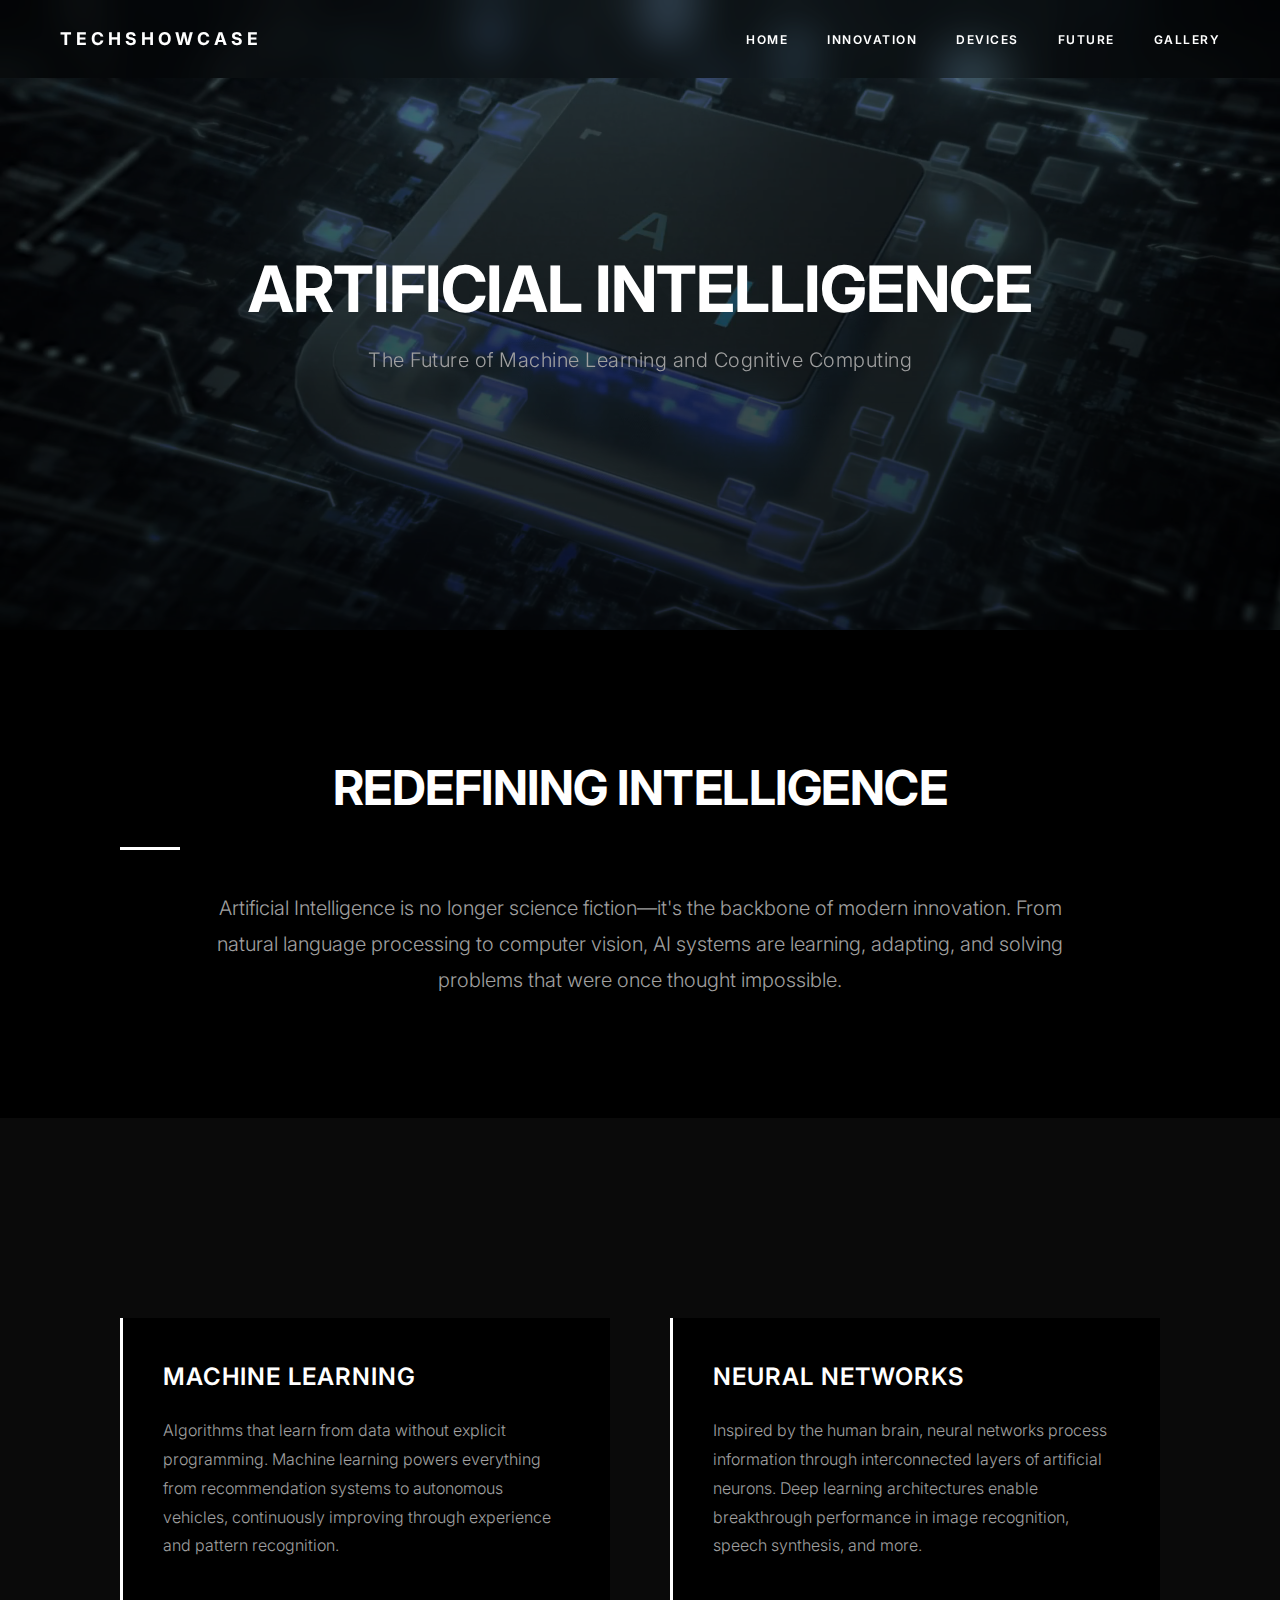
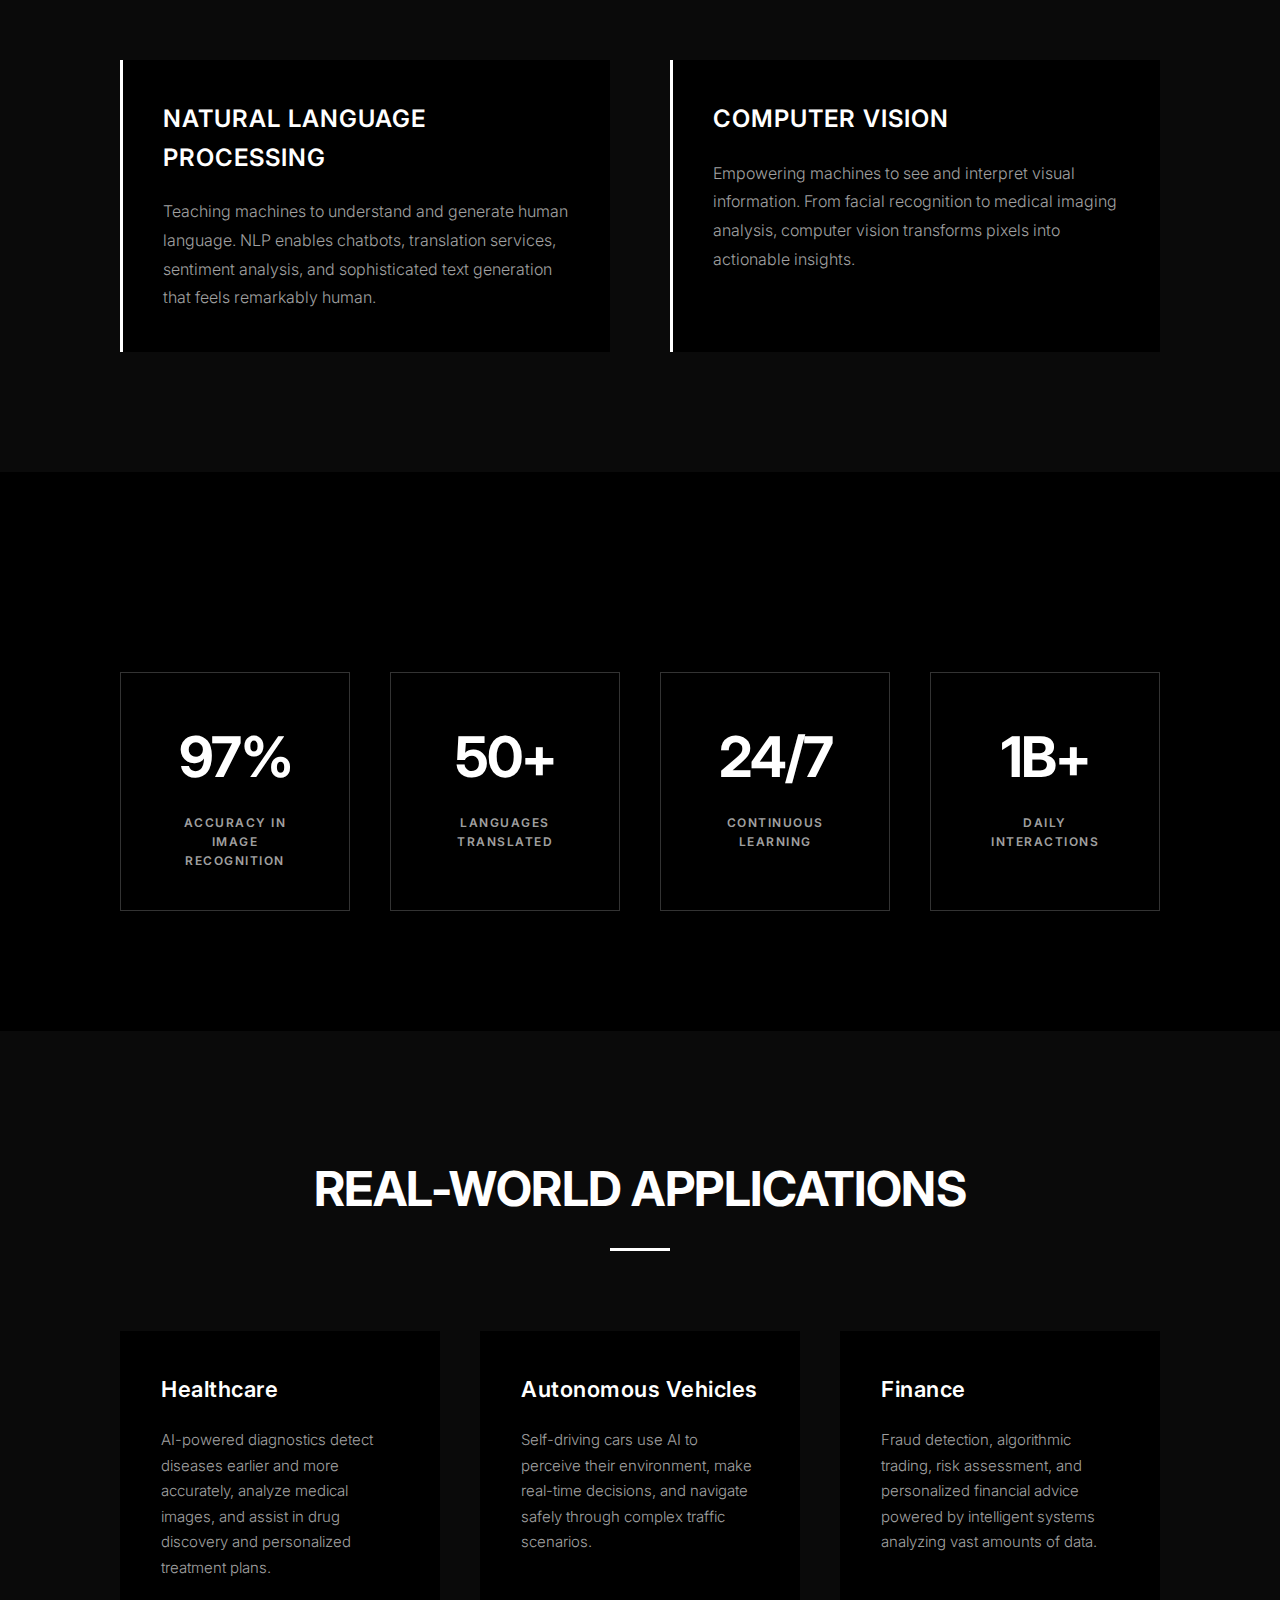
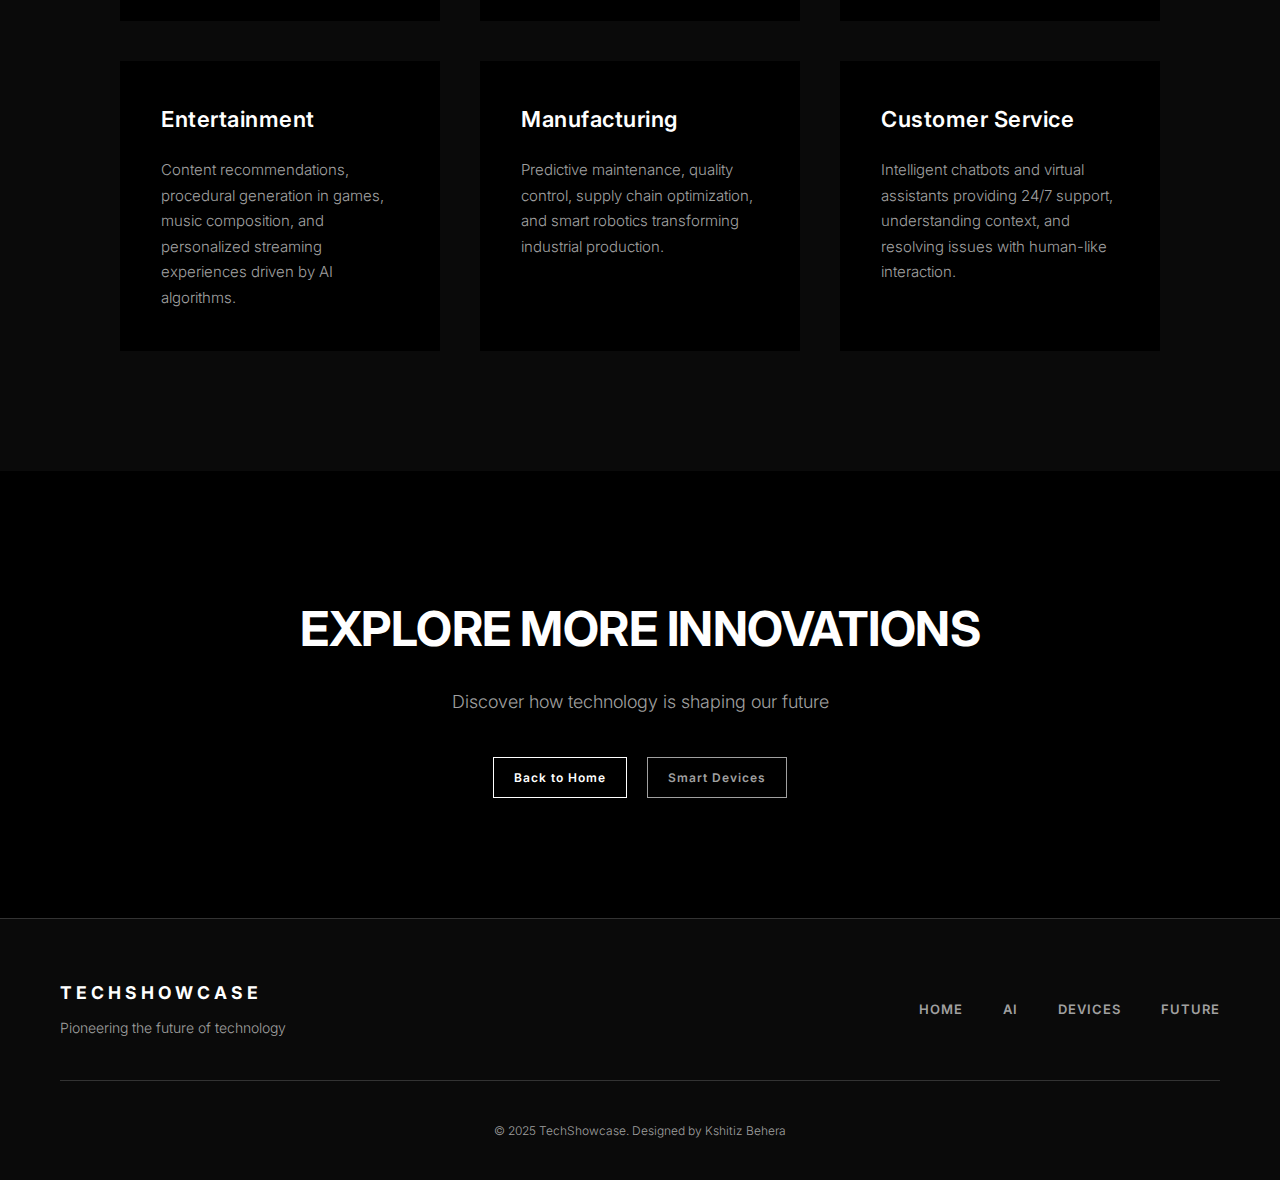
<file: ai.html>
<!DOCTYPE html>
<html lang="en">
<head>
  <meta charset="UTF-8" />
  <meta name="viewport" content="width=device-width, initial-scale=1.0" />
  <title>Artificial Intelligence — TechShowcase</title>
  <link rel="stylesheet" href="style.css" />
  <link href="https://fonts.googleapis.com/css2?family=Inter:wght@300;400;600;700;900&display=swap" rel="stylesheet" />
</head>
<body>
  <!-- ==================== HEADER ==================== -->
  <header>
    <div class="logo">TECHSHOWCASE</div>
    <nav>
      <a href="index.html">HOME</a>
      <a href="index.html#innovation">INNOVATION</a>
      <a href="index.html#devices">DEVICES</a>
      <a href="index.html#future">FUTURE</a>
      <a href="index.html#gallery">GALLERY</a>
    </nav>
  </header>

  <!-- ==================== HERO SECTION ==================== -->
  <section class="detail-hero">
    <video autoplay muted loop playsinline class="bg-video">
        <source src="203987-923133879.mp4" type="video/mp4" />
    </video>
    <div class="overlay"></div>
    <div class="detail-hero-content">
      <h1>ARTIFICIAL INTELLIGENCE</h1>
      <p>The Future of Machine Learning and Cognitive Computing</p>
    </div>
  </section>

  <!-- ==================== INTRO SECTION ==================== -->
  <section class="detail-intro">
    <div class="detail-container">
      <h2>REDEFINING INTELLIGENCE</h2>
      <div class="divider"></div>
      <p class="intro-text">Artificial Intelligence is no longer science fiction—it's the backbone of modern innovation. From natural language processing to computer vision, AI systems are learning, adapting, and solving problems that were once thought impossible.</p>
    </div>
  </section>

  <!-- ==================== CONTENT SECTIONS ==================== -->
  <section class="detail-content">
    <div class="detail-container">
      <div class="content-grid">
        <div class="content-block">
          <h3>MACHINE LEARNING</h3>
          <p>Algorithms that learn from data without explicit programming. Machine learning powers everything from recommendation systems to autonomous vehicles, continuously improving through experience and pattern recognition.</p>
        </div>
        <div class="content-block">
          <h3>NEURAL NETWORKS</h3>
          <p>Inspired by the human brain, neural networks process information through interconnected layers of artificial neurons. Deep learning architectures enable breakthrough performance in image recognition, speech synthesis, and more.</p>
        </div>
        <div class="content-block">
          <h3>NATURAL LANGUAGE PROCESSING</h3>
          <p>Teaching machines to understand and generate human language. NLP enables chatbots, translation services, sentiment analysis, and sophisticated text generation that feels remarkably human.</p>
        </div>
        <div class="content-block">
          <h3>COMPUTER VISION</h3>
          <p>Empowering machines to see and interpret visual information. From facial recognition to medical imaging analysis, computer vision transforms pixels into actionable insights.</p>
        </div>
      </div>
    </div>
  </section>

  <!-- ==================== STATS SECTION ==================== -->
  <section class="detail-stats">
    <div class="detail-container">
      <div class="stats-grid">
        <div class="stat-item">
          <h3>97%</h3>
          <p>ACCURACY IN IMAGE RECOGNITION</p>
        </div>
        <div class="stat-item">
          <h3>50+</h3>
          <p>LANGUAGES TRANSLATED</p>
        </div>
        <div class="stat-item">
          <h3>24/7</h3>
          <p>CONTINUOUS LEARNING</p>
        </div>
        <div class="stat-item">
          <h3>1B+</h3>
          <p>DAILY INTERACTIONS</p>
        </div>
      </div>
    </div>
  </section>

  <!-- ==================== APPLICATIONS SECTION ==================== -->
  <section class="detail-applications">
    <div class="detail-container">
      <h2>REAL-WORLD APPLICATIONS</h2>
      <div class="divider-center"></div>
      <div class="applications-grid">
        <div class="app-card">
          <h4>Healthcare</h4>
          <p>AI-powered diagnostics detect diseases earlier and more accurately, analyze medical images, and assist in drug discovery and personalized treatment plans.</p>
        </div>
        <div class="app-card">
          <h4>Autonomous Vehicles</h4>
          <p>Self-driving cars use AI to perceive their environment, make real-time decisions, and navigate safely through complex traffic scenarios.</p>
        </div>
        <div class="app-card">
          <h4>Finance</h4>
          <p>Fraud detection, algorithmic trading, risk assessment, and personalized financial advice powered by intelligent systems analyzing vast amounts of data.</p>
        </div>
        <div class="app-card">
          <h4>Entertainment</h4>
          <p>Content recommendations, procedural generation in games, music composition, and personalized streaming experiences driven by AI algorithms.</p>
        </div>
        <div class="app-card">
          <h4>Manufacturing</h4>
          <p>Predictive maintenance, quality control, supply chain optimization, and smart robotics transforming industrial production.</p>
        </div>
        <div class="app-card">
          <h4>Customer Service</h4>
          <p>Intelligent chatbots and virtual assistants providing 24/7 support, understanding context, and resolving issues with human-like interaction.</p>
        </div>
      </div>
    </div>
  </section>

  <!-- ==================== CTA SECTION ==================== -->
  <section class="detail-cta">
    <div class="detail-container">
      <h2>EXPLORE MORE INNOVATIONS</h2>
      <p>Discover how technology is shaping our future</p>
      <div class="cta-buttons">
        <a href="index.html" class="btn-primary">Back to Home</a>
        <a href="devices.html" class="btn-secondary">Smart Devices</a>
      </div>
    </div>
  </section>

  <!-- ==================== FOOTER ==================== -->
  <footer>
    <div class="footer-content">
      <div class="footer-brand">
        <div class="logo">TECHSHOWCASE</div>
        <p>Pioneering the future of technology</p>
      </div>
      <div class="footer-links">
        <a href="index.html">Home</a>
        <a href="ai.html">AI</a>
        <a href="devices.html">Devices</a>
        <a href="future.html">Future</a>
      </div>
    </div>
    <div class="footer-bottom">
      <p>&copy; 2025 TechShowcase. Designed by Kshitiz Behera</p>
    </div>
  </footer>
</body>
</html>
</file>
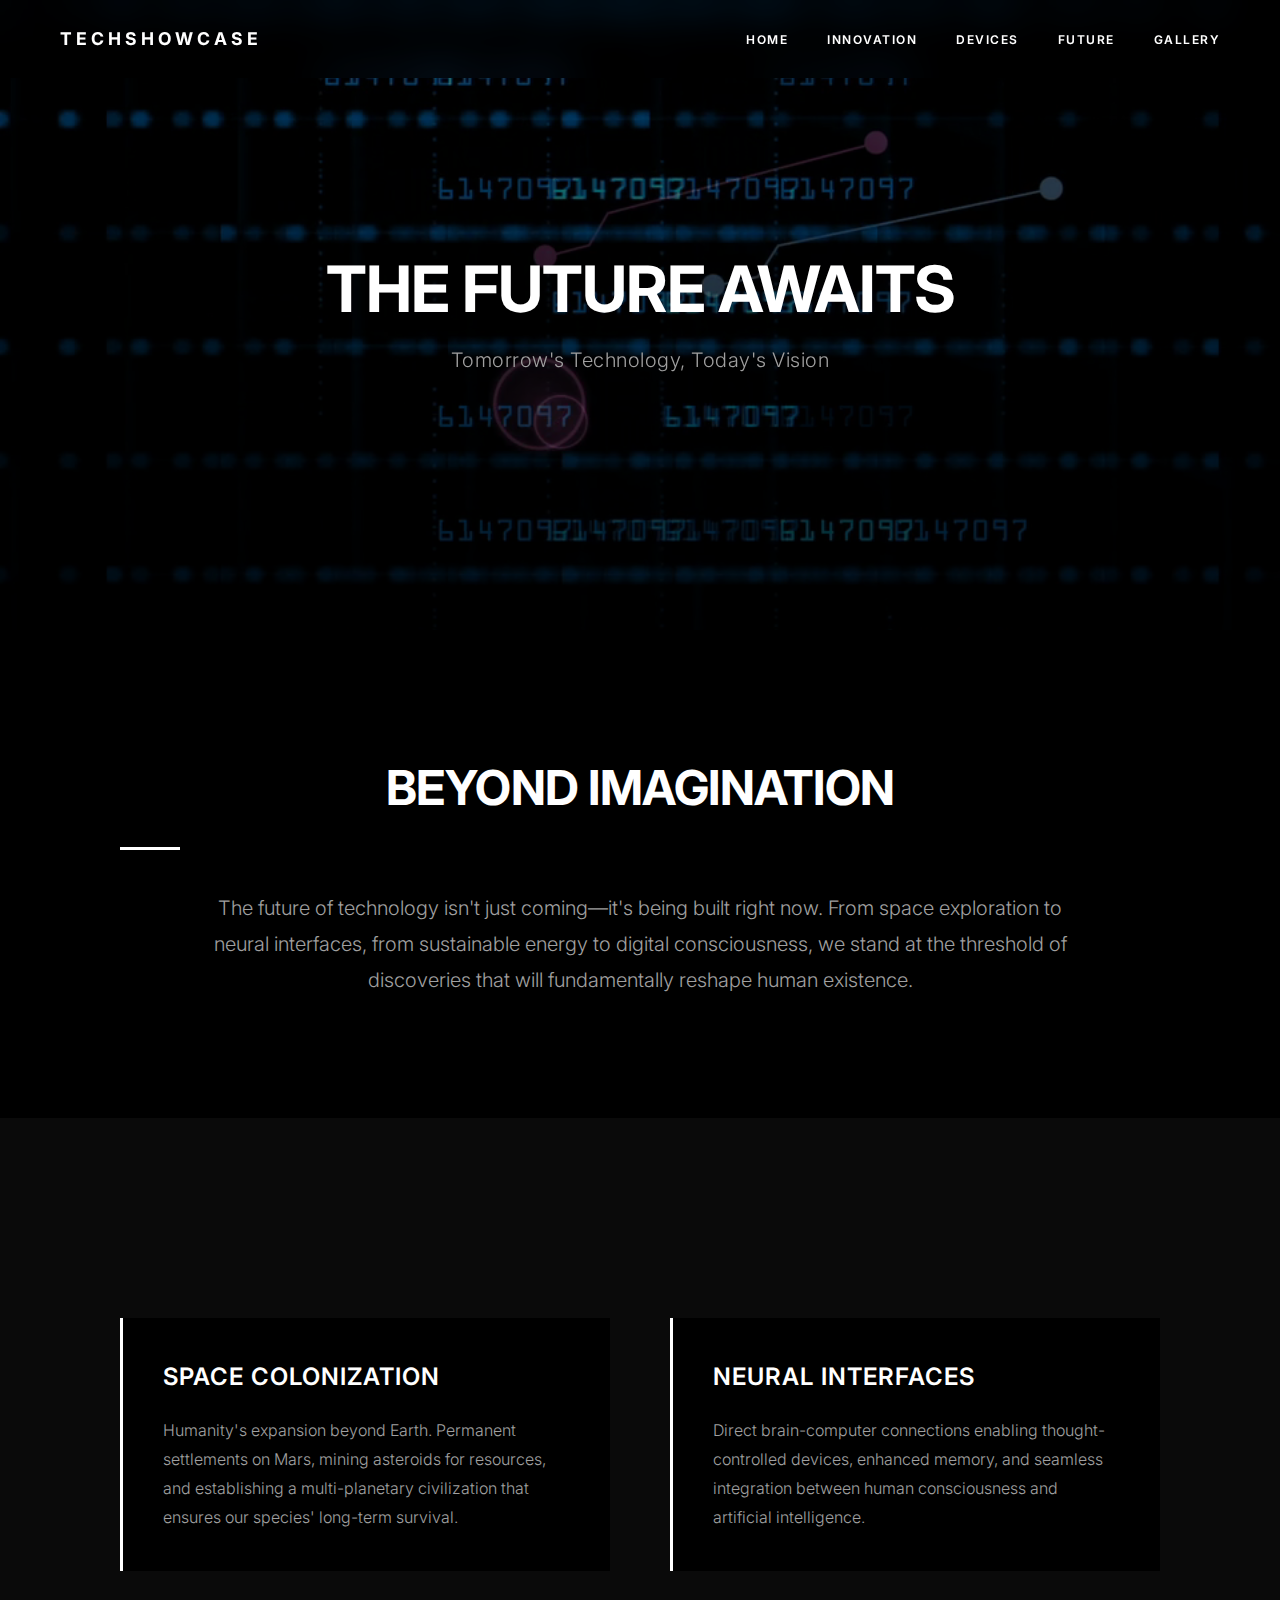
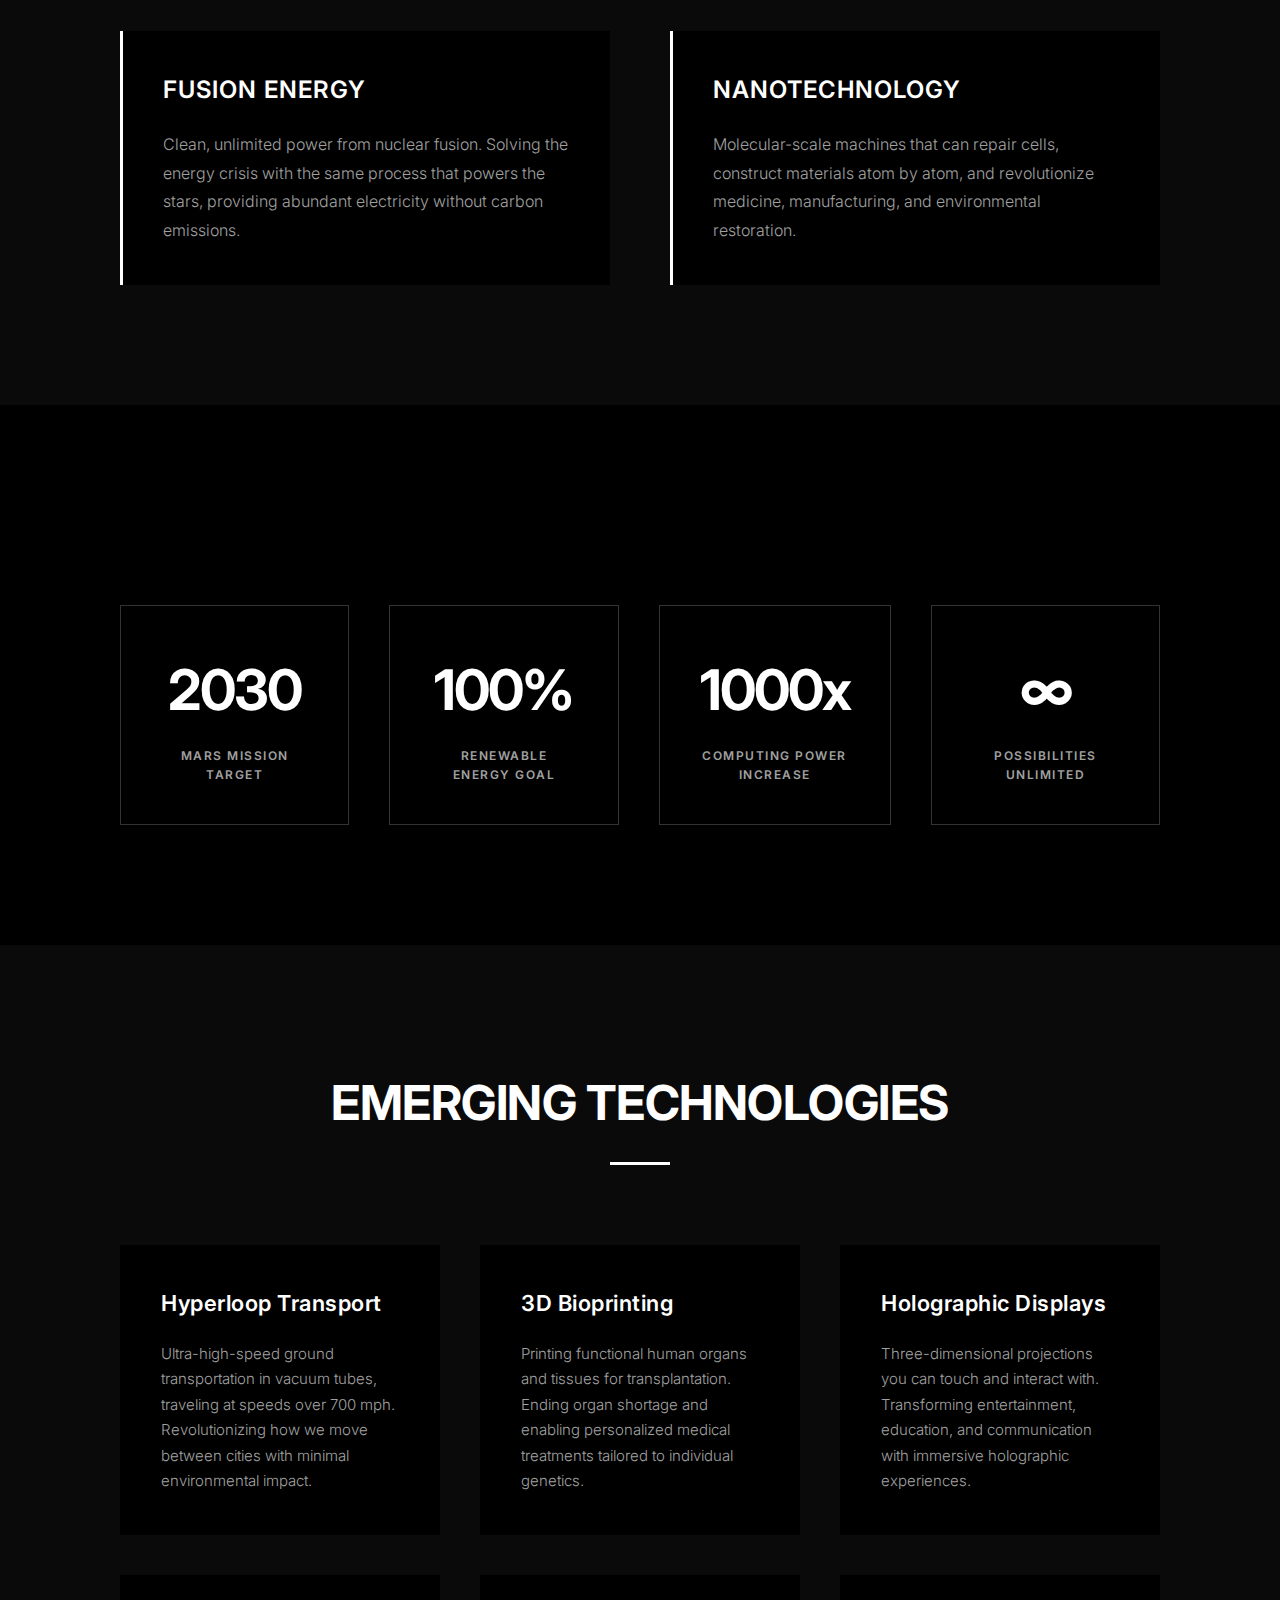
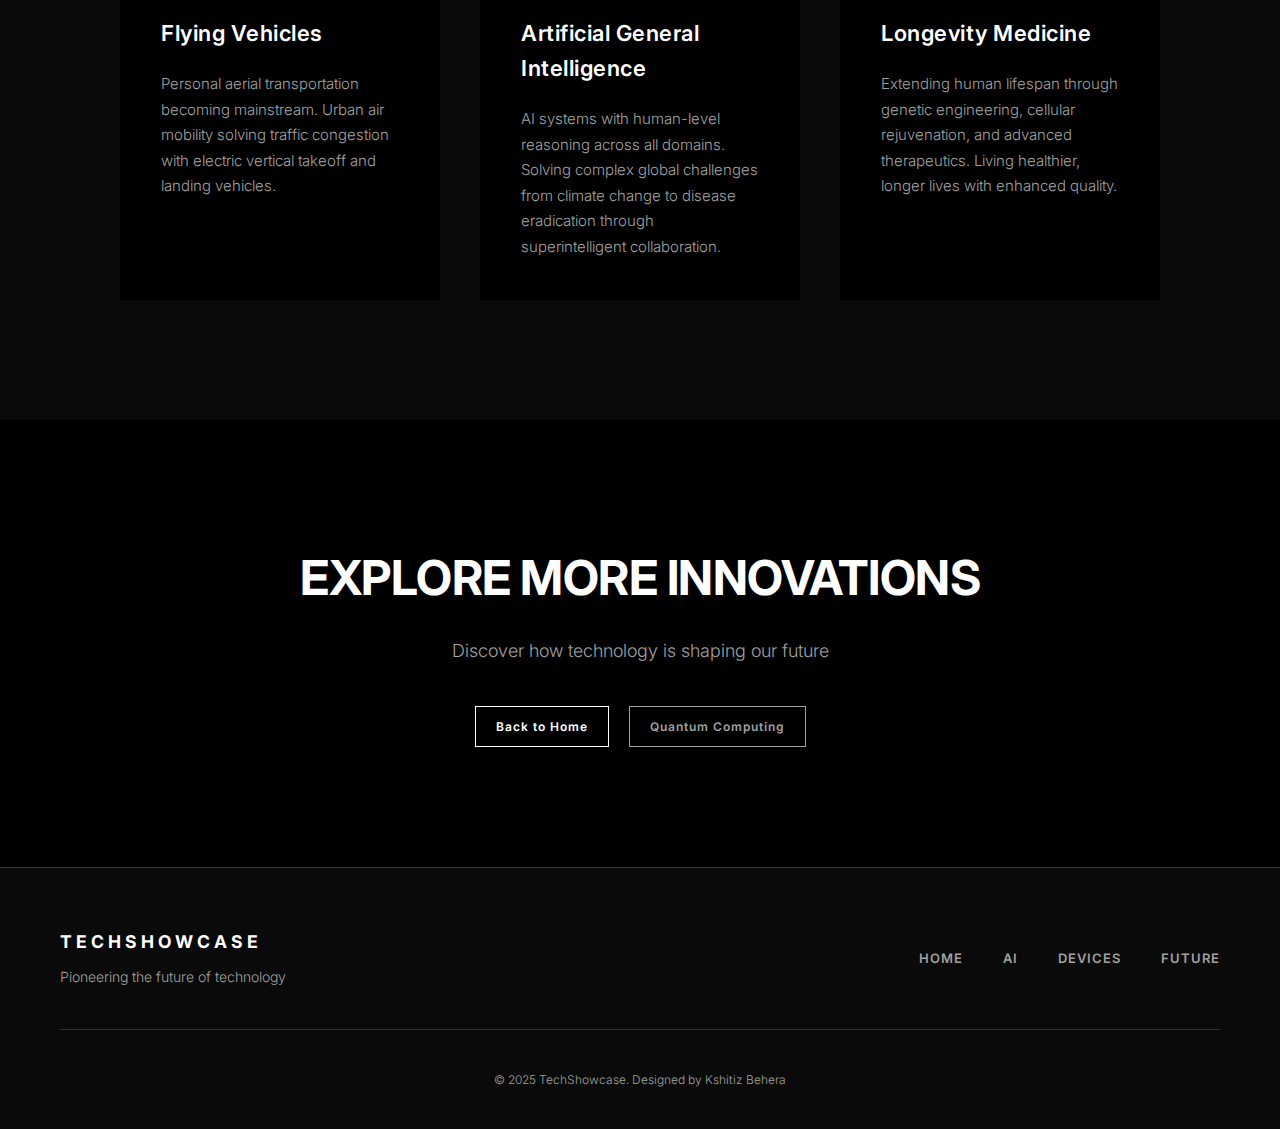
<file: future.html>
<!DOCTYPE html>
<html lang="en">
<head>
  <meta charset="UTF-8" />
  <meta name="viewport" content="width=device-width, initial-scale=1.0" />
  <title>The Future — TechShowcase</title>
  <link rel="stylesheet" href="style.css" />
  <link href="https://fonts.googleapis.com/css2?family=Inter:wght@300;400;600;700;900&display=swap" rel="stylesheet" />
</head>
<body>
  <!-- ==================== HEADER ==================== -->
  <header>
    <div class="logo">TECHSHOWCASE</div>
    <nav>
      <a href="index.html">HOME</a>
      <a href="index.html#innovation">INNOVATION</a>
      <a href="index.html#devices">DEVICES</a>
      <a href="index.html#future">FUTURE</a>
      <a href="index.html#gallery">GALLERY</a>
    </nav>
  </header>

  <!-- ==================== HERO SECTION ==================== -->
  <section class="detail-hero">
    <video autoplay muted loop playsinline class="bg-video">
      <source src="45056-441212901_small.mp4" type="video/mp4" />
    </video>
    <div class="overlay"></div>
    <div class="detail-hero-content">
      <h1>THE FUTURE AWAITS</h1>
      <p>Tomorrow's Technology, Today's Vision</p>
    </div>
  </section>

  <!-- ==================== INTRO SECTION ==================== -->
  <section class="detail-intro">
    <div class="detail-container">
      <h2>BEYOND IMAGINATION</h2>
      <div class="divider"></div>
      <p class="intro-text">The future of technology isn't just coming—it's being built right now. From space exploration to neural interfaces, from sustainable energy to digital consciousness, we stand at the threshold of discoveries that will fundamentally reshape human existence.</p>
    </div>
  </section>

  <!-- ==================== CONTENT SECTIONS ==================== -->
  <section class="detail-content">
    <div class="detail-container">
      <div class="content-grid">
        <div class="content-block">
          <h3>SPACE COLONIZATION</h3>
          <p>Humanity's expansion beyond Earth. Permanent settlements on Mars, mining asteroids for resources, and establishing a multi-planetary civilization that ensures our species' long-term survival.</p>
        </div>
        <div class="content-block">
          <h3>NEURAL INTERFACES</h3>
          <p>Direct brain-computer connections enabling thought-controlled devices, enhanced memory, and seamless integration between human consciousness and artificial intelligence.</p>
        </div>
        <div class="content-block">
          <h3>FUSION ENERGY</h3>
          <p>Clean, unlimited power from nuclear fusion. Solving the energy crisis with the same process that powers the stars, providing abundant electricity without carbon emissions.</p>
        </div>
        <div class="content-block">
          <h3>NANOTECHNOLOGY</h3>
          <p>Molecular-scale machines that can repair cells, construct materials atom by atom, and revolutionize medicine, manufacturing, and environmental restoration.</p>
        </div>
      </div>
    </div>
  </section>

  <!-- ==================== STATS SECTION ==================== -->
  <section class="detail-stats">
    <div class="detail-container">
      <div class="stats-grid">
        <div class="stat-item">
          <h3>2030</h3>
          <p>MARS MISSION TARGET</p>
        </div>
        <div class="stat-item">
          <h3>100%</h3>
          <p>RENEWABLE ENERGY GOAL</p>
        </div>
        <div class="stat-item">
          <h3>1000x</h3>
          <p>COMPUTING POWER INCREASE</p>
        </div>
        <div class="stat-item">
          <h3>∞</h3>
          <p>POSSIBILITIES UNLIMITED</p>
        </div>
      </div>
    </div>
  </section>

  <!-- ==================== APPLICATIONS SECTION ==================== -->
  <section class="detail-applications">
    <div class="detail-container">
      <h2>EMERGING TECHNOLOGIES</h2>
      <div class="divider-center"></div>
      <div class="applications-grid">
        <div class="app-card">
          <h4>Hyperloop Transport</h4>
          <p>Ultra-high-speed ground transportation in vacuum tubes, traveling at speeds over 700 mph. Revolutionizing how we move between cities with minimal environmental impact.</p>
        </div>
        <div class="app-card">
          <h4>3D Bioprinting</h4>
          <p>Printing functional human organs and tissues for transplantation. Ending organ shortage and enabling personalized medical treatments tailored to individual genetics.</p>
        </div>
        <div class="app-card">
          <h4>Holographic Displays</h4>
          <p>Three-dimensional projections you can touch and interact with. Transforming entertainment, education, and communication with immersive holographic experiences.</p>
        </div>
        <div class="app-card">
          <h4>Flying Vehicles</h4>
          <p>Personal aerial transportation becoming mainstream. Urban air mobility solving traffic congestion with electric vertical takeoff and landing vehicles.</p>
        </div>
        <div class="app-card">
          <h4>Artificial General Intelligence</h4>
          <p>AI systems with human-level reasoning across all domains. Solving complex global challenges from climate change to disease eradication through superintelligent collaboration.</p>
        </div>
        <div class="app-card">
          <h4>Longevity Medicine</h4>
          <p>Extending human lifespan through genetic engineering, cellular rejuvenation, and advanced therapeutics. Living healthier, longer lives with enhanced quality.</p>
        </div>
      </div>
    </div>
  </section>

  <!-- ==================== CTA SECTION ==================== -->
  <section class="detail-cta">
    <div class="detail-container">
      <h2>EXPLORE MORE INNOVATIONS</h2>
      <p>Discover how technology is shaping our future</p>
      <div class="cta-buttons">
        <a href="index.html" class="btn-primary">Back to Home</a>
        <a href="quantum.html" class="btn-secondary">Quantum Computing</a>
      </div>
    </div>
  </section>

  <!-- ==================== FOOTER ==================== -->
  <footer>
    <div class="footer-content">
      <div class="footer-brand">
        <div class="logo">TECHSHOWCASE</div>
        <p>Pioneering the future of technology</p>
      </div>
      <div class="footer-links">
        <a href="index.html">Home</a>
        <a href="ai.html">AI</a>
        <a href="devices.html">Devices</a>
        <a href="future.html">Future</a>
      </div>
    </div>
    <div class="footer-bottom">
      <p>&copy; 2025 TechShowcase. Designed by Kshitiz Behera</p>
    </div>
  </footer>
</body>
</html>
</file>
<file: style.css>
/* ==================== CSS VARIABLES ==================== */
:root {
  --color-bg-primary: #000000;
  --color-bg-secondary: #0a0a0a;
  --color-text-primary: #ffffff;
  --color-text-secondary: #a0a0a0;
  --color-accent: #ffffff;
  --color-divider: #333333;
  --spacing-xs: 10px;
  --spacing-sm: 20px;
  --spacing-md: 40px;
  --spacing-lg: 60px;
  --spacing-xl: 80px;
  --spacing-xxl: 120px;
  --font-primary: 'Inter', sans-serif;
  --transition-standard: 0.4s cubic-bezier(0.4, 0, 0.2, 1);
}

/* ==================== BASE STYLES ==================== */
* {
  margin: 0;
  padding: 0;
  box-sizing: border-box;
}

html {
  scroll-behavior: smooth;
}

body {
  font-family: var(--font-primary);
  background-color: var(--color-bg-primary);
  color: var(--color-text-primary);
  line-height: 1.6;
  overflow-x: hidden;
  font-weight: 400;
  -webkit-font-smoothing: antialiased;
  -moz-osx-font-smoothing: grayscale;
}

/* ==================== HEADER ==================== */
header {
  display: flex;
  justify-content: space-between;
  align-items: center;
  padding: 25px var(--spacing-lg);
  position: fixed;
  width: 100%;
  background: rgba(0, 0, 0, 0.3);
  backdrop-filter: blur(20px);
  z-index: 100;
  transition: background var(--transition-standard);
}

.logo {
  font-weight: 700;
  letter-spacing: 4px;
  font-size: 1.1rem;
}

nav a {
  color: var(--color-text-primary);
  margin-left: 35px;
  text-decoration: none;
  font-size: 12px;
  font-weight: 600;
  letter-spacing: 1.5px;
  transition: opacity var(--transition-standard);
  text-transform: uppercase;
}

nav a:hover {
  opacity: 0.7;
}

/* ==================== HERO SECTION ==================== */
.hero {
  position: relative;
  height: 100vh;
  display: flex;
  align-items: center;
  padding: 0 var(--spacing-lg);
  overflow: hidden;
}

.bg-video {
  position: absolute;
  top: 0;
  left: 0;
  width: 100%;
  height: 100%;
  object-fit: cover;
  z-index: -2;
}

.overlay {
  position: absolute;
  top: 0;
  left: 0;
  width: 100%;
  height: 100%;
  background: linear-gradient(180deg, rgba(0, 0, 0, 0.3) 0%, rgba(0, 0, 0, 0.7) 100%);
  z-index: -1;
}

.hero-content {
  max-width: 600px;
  padding: 0 var(--spacing-sm);
  animation: fadeInUp 1.2s ease;
}

.hero-content h1 {
  font-size: 46px;
  font-weight: 700;
  line-height: 1.2;
  margin-bottom: var(--spacing-sm);
  letter-spacing: -1px;
}

.hero-content p {
  font-size: 18px;
  color: var(--color-text-secondary);
  margin-bottom: 30px;
  font-weight: 300;
  letter-spacing: 0.5px;
}

.btn-primary {
  display: inline-block;
  padding: 10px 20px;
  border: 1px solid var(--color-accent);
  color: var(--color-text-primary);
  text-decoration: none;
  transition: all var(--transition-standard);
  letter-spacing: 1px;
  font-size: 12px;
  font-weight: 600;
  background: transparent;
}

.btn-primary:hover {
  background: var(--color-accent);
  color: var(--color-bg-primary);
}

/* ==================== FEATURE SECTIONS ==================== */
.feature-section {
  padding: var(--spacing-xxl) var(--spacing-lg);
  background-color: var(--color-bg-primary);
}

.feature-section.dark {
  background-color: var(--color-bg-secondary);
}

.feature-content {
  display: flex;
  align-items: center;
  gap: 80px;
  max-width: 1400px;
  margin: 0 auto;
}

.feature-content.reverse {
  flex-direction: row-reverse;
}

.feature-text {
  flex: 1;
  max-width: 500px;
}

.feature-text h2 {
  font-size: 48px;
  font-weight: 700;
  margin-bottom: var(--spacing-sm);
  letter-spacing: -0.5px;
  line-height: 1.1;
}

.divider {
  width: 60px;
  height: 3px;
  background: var(--color-accent);
  margin: var(--spacing-sm) 0 var(--spacing-md) 0;
}

.feature-text p {
  font-size: 18px;
  color: var(--color-text-secondary);
  line-height: 1.8;
  font-weight: 300;
}

.feature-media {
  flex: 1;
  border-radius: 0;
  overflow: hidden;
  box-shadow: 0 20px 60px rgba(0, 0, 0, 0.5);
}

.feature-media video {
  width: 100%;
  height: auto;
  display: block;
}

/* ==================== TIMELINE SECTION ==================== */
.timeline-section {
  padding: var(--spacing-xxl) var(--spacing-lg);
  background: var(--color-bg-primary);
}

.timeline-header {
  text-align: center;
  margin-bottom: var(--spacing-xl);
}

.timeline-header h2 {
  font-size: 48px;
  font-weight: 700;
  letter-spacing: -0.5px;
}

.timeline {
  max-width: 1000px;
  margin: 0 auto;
  position: relative;
}

.timeline::before {
  content: '';
  position: absolute;
  left: 50%;
  transform: translateX(-50%);
  width: 2px;
  height: 100%;
  background: var(--color-divider);
}

.timeline-item {
  display: flex;
  align-items: center;
  gap: var(--spacing-lg);
  margin-bottom: var(--spacing-xl);
  position: relative;
}

.timeline-item:nth-child(odd) {
  flex-direction: row;
}

.timeline-item:nth-child(even) {
  flex-direction: row-reverse;
}

.timeline-year {
  flex: 1;
  text-align: right;
  font-size: 56px;
  font-weight: 700;
  color: var(--color-text-secondary);
  letter-spacing: -2px;
}

.timeline-item:nth-child(even) .timeline-year {
  text-align: left;
}

.timeline-content {
  flex: 1;
  background: var(--color-bg-secondary);
  padding: var(--spacing-md);
  border-left: 3px solid var(--color-accent);
}

.timeline-item:nth-child(even) .timeline-content {
  border-left: none;
  border-right: 3px solid var(--color-accent);
}

.timeline-content h3 {
  font-size: 24px;
  margin-bottom: var(--spacing-xs);
  font-weight: 600;
}

.timeline-content p {
  color: var(--color-text-secondary);
  font-size: 16px;
  line-height: 1.6;
}

/* ==================== TESTIMONIALS SECTION ==================== */
.testimonials-section {
  padding: var(--spacing-xxl) var(--spacing-lg);
  background: var(--color-bg-secondary);
}

.testimonials-header {
  text-align: center;
  margin-bottom: var(--spacing-xl);
}

.testimonials-header h2 {
  font-size: 48px;
  font-weight: 700;
  letter-spacing: -0.5px;
}

.testimonials-grid {
  display: grid;
  grid-template-columns: repeat(3, 1fr);
  gap: var(--spacing-md);
  max-width: 1400px;
  margin: 0 auto;
}

.testimonial-card {
  background: var(--color-bg-primary);
  padding: var(--spacing-md);
  border-left: 3px solid var(--color-accent);
}

.testimonial-card p {
  font-size: 18px;
  line-height: 1.8;
  color: var(--color-text-secondary);
  margin-bottom: var(--spacing-md);
  font-style: italic;
}

.testimonial-author {
  display: flex;
  flex-direction: column;
  gap: 5px;
}

.testimonial-author strong {
  font-size: 16px;
  font-weight: 600;
  color: var(--color-text-primary);
}

.testimonial-author span {
  font-size: 14px;
  color: var(--color-text-secondary);
  font-weight: 300;
}

/* ==================== CTA SECTION ==================== */
.cta-section {
  padding: var(--spacing-xxl) var(--spacing-lg);
  background: var(--color-bg-primary);
  text-align: center;
}

.cta-content {
  max-width: 800px;
  margin: 0 auto;
}

.cta-content h2 {
  font-size: 48px;
  font-weight: 700;
  margin-bottom: var(--spacing-sm);
  letter-spacing: -0.5px;
}

.cta-content p {
  font-size: 18px;
  color: var(--color-text-secondary);
  margin-bottom: var(--spacing-md);
}

.cta-buttons {
  display: flex;
  gap: var(--spacing-sm);
  justify-content: center;
  flex-wrap: wrap;
}

.btn-secondary {
  display: inline-block;
  padding: 10px 20px;
  border: 1px solid var(--color-text-secondary);
  color: var(--color-text-secondary);
  text-decoration: none;
  transition: all var(--transition-standard);
  letter-spacing: 1px;
  font-size: 12px;
  font-weight: 600;
  background: transparent;
}

.btn-secondary:hover {
  border-color: var(--color-accent);
  color: var(--color-accent);
}

/* ==================== GALLERY SECTION ==================== */
.gallery-section {
  padding: var(--spacing-xxl) var(--spacing-lg);
  background: var(--color-bg-secondary);
}

.gallery-header {
  text-align: center;
  margin-bottom: var(--spacing-xl);
}

.gallery-header h2 {
  font-size: 48px;
  font-weight: 700;
  letter-spacing: -0.5px;
}

.divider-center {
  width: 60px;
  height: 3px;
  background: var(--color-accent);
  margin: var(--spacing-sm) auto 0;
}

.gallery-grid {
  display: grid;
  grid-template-columns: repeat(3, 1fr);
  gap: 25px;
  max-width: 1400px;
  margin: 0 auto;
}

.gallery-item {
  overflow: hidden;
  position: relative;
  aspect-ratio: 1;
  background: #111;
  border-radius: 8px;
  box-shadow: 0 4px 20px rgba(0, 0, 0, 0.5);
  transition: all 0.5s cubic-bezier(0.4, 0, 0.2, 1);
}

.gallery-item:hover {
  transform: translateY(-8px);
  box-shadow: 0 12px 40px rgba(255, 255, 255, 0.15);
}

.gallery-overlay {
  position: absolute;
  bottom: 0;
  left: 0;
  right: 0;
  background: linear-gradient(to top, rgba(0, 0, 0, 0.9), transparent);
  padding: var(--spacing-md) var(--spacing-sm);
  transition: background 0.4s cubic-bezier(0.4, 0, 0.2, 1);
}

.gallery-item:hover .gallery-overlay {
  background: linear-gradient(to top, rgba(0, 0, 0, 0.95), rgba(0, 0, 0, 0.3));
}

.gallery-overlay h3 {
  font-size: 18px;
  font-weight: 600;
  color: var(--color-text-primary);
  letter-spacing: 0.5px;
  margin: 0;
}

.gallery-item img,
.gallery-item video {
  width: 100%;
  height: 100%;
  object-fit: cover;
  display: block;
  transition: transform 0.6s cubic-bezier(0.4, 0, 0.2, 1), opacity 0.6s ease;
}

.gallery-item:hover img,
.gallery-item:hover video {
  transform: scale(1.1);
  opacity: 0.9;
}

/* ==================== FOOTER ==================== */
footer {
  background: var(--color-bg-secondary);
  padding: var(--spacing-lg) var(--spacing-lg) var(--spacing-md);
  border-top: 1px solid var(--color-divider);
}

.footer-content {
  display: flex;
  justify-content: space-between;
  align-items: center;
  max-width: 1400px;
  margin: 0 auto var(--spacing-md);
}

.footer-brand p {
  color: var(--color-text-secondary);
  font-size: 14px;
  margin-top: var(--spacing-xs);
  font-weight: 300;
}

.footer-links {
  display: flex;
  gap: var(--spacing-md);
}

.footer-links a {
  color: var(--color-text-secondary);
  text-decoration: none;
  font-size: 13px;
  letter-spacing: 1px;
  transition: color var(--transition-standard);
  text-transform: uppercase;
  font-weight: 600;
}

.footer-links a:hover {
  color: var(--color-text-primary);
}

.footer-bottom {
  text-align: center;
  padding-top: var(--spacing-md);
  border-top: 1px solid var(--color-divider);
}

.footer-bottom p {
  font-size: 12px;
  color: var(--color-text-secondary);
  font-weight: 300;
}

/* ==================== ANIMATIONS ==================== */
@keyframes fadeInUp {
  from {
    opacity: 0;
    transform: translateY(40px);
  }
  to {
    opacity: 1;
    transform: translateY(0);
  }
}

/* ==================== RESPONSIVE DESIGN ==================== */
@media (max-width: 1200px) {
  .feature-content {
    gap: 60px;
  }

  .gallery-grid {
    grid-template-columns: repeat(2, 1fr);
  }
}

@media (max-width: 768px) {
  header {
    padding: var(--spacing-sm) 30px;
  }

  nav a {
    margin-left: 20px;
    font-size: 11px;
  }

  .hero-content h1 {
    font-size: 42px;
  }

  .hero-content p {
    font-size: 16px;
  }

  .feature-section {
    padding: var(--spacing-xl) 30px;
  }

  .feature-content,
  .feature-content.reverse {
    flex-direction: column;
    gap: var(--spacing-md);
  }

  .feature-text {
    max-width: 100%;
  }

  .feature-text h2 {
    font-size: 36px;
  }

  .feature-text p {
    font-size: 16px;
  }

  .gallery-section {
    padding: var(--spacing-xl) 30px;
  }

  .gallery-header h2 {
    font-size: 36px;
  }

  .gallery-grid {
    grid-template-columns: 1fr;
    gap: 15px;
  }

  .testimonials-grid {
    grid-template-columns: 1fr;
  }

  .timeline-year {
    font-size: 28px;
  }

  .cta-content h2 {
    font-size: 28px;
  }

  .footer-content {
    flex-direction: column;
    gap: var(--spacing-md);
    text-align: center;
  }

  .footer-links {
    flex-wrap: wrap;
    justify-content: center;
    gap: var(--spacing-sm);
  }
}

@media (max-width: 480px) {
  .logo {
    font-size: 0.9rem;
    letter-spacing: 2px;
  }

  nav a {
    margin-left: 12px;
    font-size: 10px;
  }

  .hero-content h1 {
    font-size: 32px;
  }

  .hero-content p {
    font-size: 14px;
  }

  .btn-primary {
    padding: 14px 30px;
    font-size: 11px;
  }

  .feature-text h2 {
    font-size: 28px;
  }

  .gallery-header h2 {
    font-size: 28px;
  }

  .stats-grid {
    grid-template-columns: 1fr;
  }
}
/* ==================== DETAIL PAGE HERO ==================== */
.detail-hero {
  position: relative;
  height: 70vh;
  display: flex;
  align-items: center;
  justify-content: center;
  overflow: hidden;
  text-align: center;
}

.detail-hero .bg-video {
  position: absolute;
  top: 0;
  left: 0;
  width: 100%;
  height: 100%;
  object-fit: cover;
  z-index: -2;
}

.detail-hero .overlay {
  position: absolute;
  top: 0;
  left: 0;
  width: 100%;
  height: 100%;
  background: linear-gradient(180deg, rgba(0, 0, 0, 0.5) 0%, rgba(0, 0, 0, 0.8) 100%);
  z-index: -1;
}

.detail-hero-content {
  padding: 0 var(--spacing-sm);
  animation: fadeInUp 1.2s ease;
}

.detail-hero-content h1 {
  font-size: 64px;
  font-weight: 700;
  letter-spacing: -1px;
  margin-bottom: var(--spacing-sm);
  line-height: 1.1;
}

.detail-hero-content p {
  font-size: 20px;
  color: var(--color-text-secondary);
  font-weight: 300;
  letter-spacing: 0.5px;
}

/* ==================== DETAIL CONTAINER ==================== */
.detail-container {
  max-width: 1200px;
  margin: 0 auto;
  padding: 0 var(--spacing-lg);
}

/* ==================== DETAIL INTRO SECTION ==================== */
.detail-intro {
  padding: var(--spacing-xxl) var(--spacing-lg);
  background: var(--color-bg-primary);
  text-align: center;
}

.detail-intro h2 {
  font-size: 48px;
  font-weight: 700;
  letter-spacing: -0.5px;
  margin-bottom: var(--spacing-sm);
}

.intro-text {
  font-size: 20px;
  line-height: 1.8;
  color: var(--color-text-secondary);
  max-width: 900px;
  margin: var(--spacing-md) auto 0;
  font-weight: 300;
}

/* ==================== DETAIL CONTENT SECTION ==================== */
.detail-content {
  padding: var(--spacing-xxl) var(--spacing-lg);
  background: var(--color-bg-secondary);
}

.content-grid {
  display: grid;
  grid-template-columns: repeat(2, 1fr);
  gap: var(--spacing-lg);
  margin-top: var(--spacing-xl);
}

.content-block {
  background: var(--color-bg-primary);
  padding: var(--spacing-md);
  border-left: 3px solid var(--color-accent);
  transition: transform var(--transition-standard), box-shadow var(--transition-standard);
}

.content-block:hover {
  transform: translateX(10px);
  box-shadow: 0 10px 40px rgba(255, 255, 255, 0.05);
}

.content-block h3 {
  font-size: 24px;
  font-weight: 600;
  margin-bottom: var(--spacing-sm);
  letter-spacing: 1px;
}

.content-block p {
  font-size: 16px;
  line-height: 1.8;
  color: var(--color-text-secondary);
  font-weight: 300;
}

/* ==================== DETAIL STATS SECTION ==================== */
.detail-stats {
  padding: var(--spacing-xxl) var(--spacing-lg);
  background: var(--color-bg-primary);
}

.stats-grid {
  display: grid;
  grid-template-columns: repeat(4, 1fr);
  gap: var(--spacing-md);
  margin-top: var(--spacing-xl);
}

.stat-item {
  text-align: center;
  padding: var(--spacing-md);
  border: 1px solid var(--color-divider);
  transition: all var(--transition-standard);
}

.stat-item:hover {
  border-color: var(--color-accent);
  transform: translateY(-5px);
  box-shadow: 0 10px 30px rgba(255, 255, 255, 0.1);
}

.stat-item h3 {
  font-size: 56px;
  font-weight: 700;
  color: var(--color-accent);
  margin-bottom: var(--spacing-xs);
  letter-spacing: -2px;
}

.stat-item p {
  font-size: 12px;
  color: var(--color-text-secondary);
  letter-spacing: 1.5px;
  font-weight: 600;
  text-transform: uppercase;
}

/* ==================== DETAIL APPLICATIONS SECTION ==================== */
.detail-applications {
  padding: var(--spacing-xxl) var(--spacing-lg);
  background: var(--color-bg-secondary);
  text-align: center;
}

.detail-applications h2 {
  font-size: 48px;
  font-weight: 700;
  letter-spacing: -0.5px;
  margin-bottom: var(--spacing-sm);
}

.applications-grid {
  display: grid;
  grid-template-columns: repeat(3, 1fr);
  gap: var(--spacing-md);
  margin-top: var(--spacing-xl);
}

.app-card {
  background: var(--color-bg-primary);
  padding: var(--spacing-md);
  text-align: left;
  transition: all var(--transition-standard);
  border: 1px solid transparent;
}

.app-card:hover {
  border-color: var(--color-accent);
  transform: translateY(-8px);
  box-shadow: 0 15px 40px rgba(255, 255, 255, 0.1);
}

.app-card h4 {
  font-size: 22px;
  font-weight: 600;
  margin-bottom: var(--spacing-sm);
  color: var(--color-accent);
  letter-spacing: 0.5px;
}

.app-card p {
  font-size: 15px;
  line-height: 1.7;
  color: var(--color-text-secondary);
  font-weight: 300;
}

/* ==================== DETAIL CTA SECTION ==================== */
.detail-cta {
  padding: var(--spacing-xxl) var(--spacing-lg);
  background: var(--color-bg-primary);
  text-align: center;
}

.detail-cta h2 {
  font-size: 48px;
  font-weight: 700;
  letter-spacing: -0.5px;
  margin-bottom: var(--spacing-sm);
}

.detail-cta p {
  font-size: 18px;
  color: var(--color-text-secondary);
  margin-bottom: var(--spacing-md);
  font-weight: 300;
}

.cta-buttons {
  display: flex;
  gap: var(--spacing-sm);
  justify-content: center;
  flex-wrap: wrap;
  margin-top: var(--spacing-md);
}

/* ==================== RESPONSIVE - DETAIL PAGES ==================== */
@media (max-width: 1200px) {
  .content-grid {
    gap: var(--spacing-md);
  }

  .applications-grid {
    grid-template-columns: repeat(2, 1fr);
  }
}

@media (max-width: 768px) {
  .detail-hero {
    height: 60vh;
  }

  .detail-hero-content h1 {
    font-size: 42px;
  }

  .detail-hero-content p {
    font-size: 16px;
  }

  .detail-intro {
    padding: var(--spacing-xl) 30px;
  }

  .detail-intro h2 {
    font-size: 36px;
  }

  .intro-text {
    font-size: 16px;
  }

  .detail-content {
    padding: var(--spacing-xl) 30px;
  }

  .content-grid {
    grid-template-columns: 1fr;
    gap: var(--spacing-sm);
  }

  .detail-stats {
    padding: var(--spacing-xl) 30px;
  }

  .stats-grid {
    grid-template-columns: repeat(2, 1fr);
    gap: var(--spacing-sm);
  }

  .stat-item h3 {
    font-size: 42px;
  }

  .detail-applications {
    padding: var(--spacing-xl) 30px;
  }

  .detail-applications h2 {
    font-size: 36px;
  }

  .applications-grid {
    grid-template-columns: 1fr;
    gap: var(--spacing-sm);
  }

  .detail-cta {
    padding: var(--spacing-xl) 30px;
  }

  .detail-cta h2 {
    font-size: 32px;
  }

  .cta-buttons {
    flex-direction: column;
    align-items: center;
  }

  .cta-buttons .btn-primary,
  .cta-buttons .btn-secondary {
    width: 100%;
    max-width: 300px;
    text-align: center;
  }
}

@media (max-width: 480px) {
  .detail-hero-content h1 {
    font-size: 32px;
  }

  .detail-hero-content p {
    font-size: 14px;
  }

  .detail-intro h2 {
    font-size: 28px;
  }

  .intro-text {
    font-size: 15px;
  }

  .detail-applications h2 {
    font-size: 28px;
  }

  .detail-cta h2 {
    font-size: 28px;
  }

  .stats-grid {
    grid-template-columns: 1fr;
  }

  .stat-item h3 {
    font-size: 36px;
  }
}
</file>
